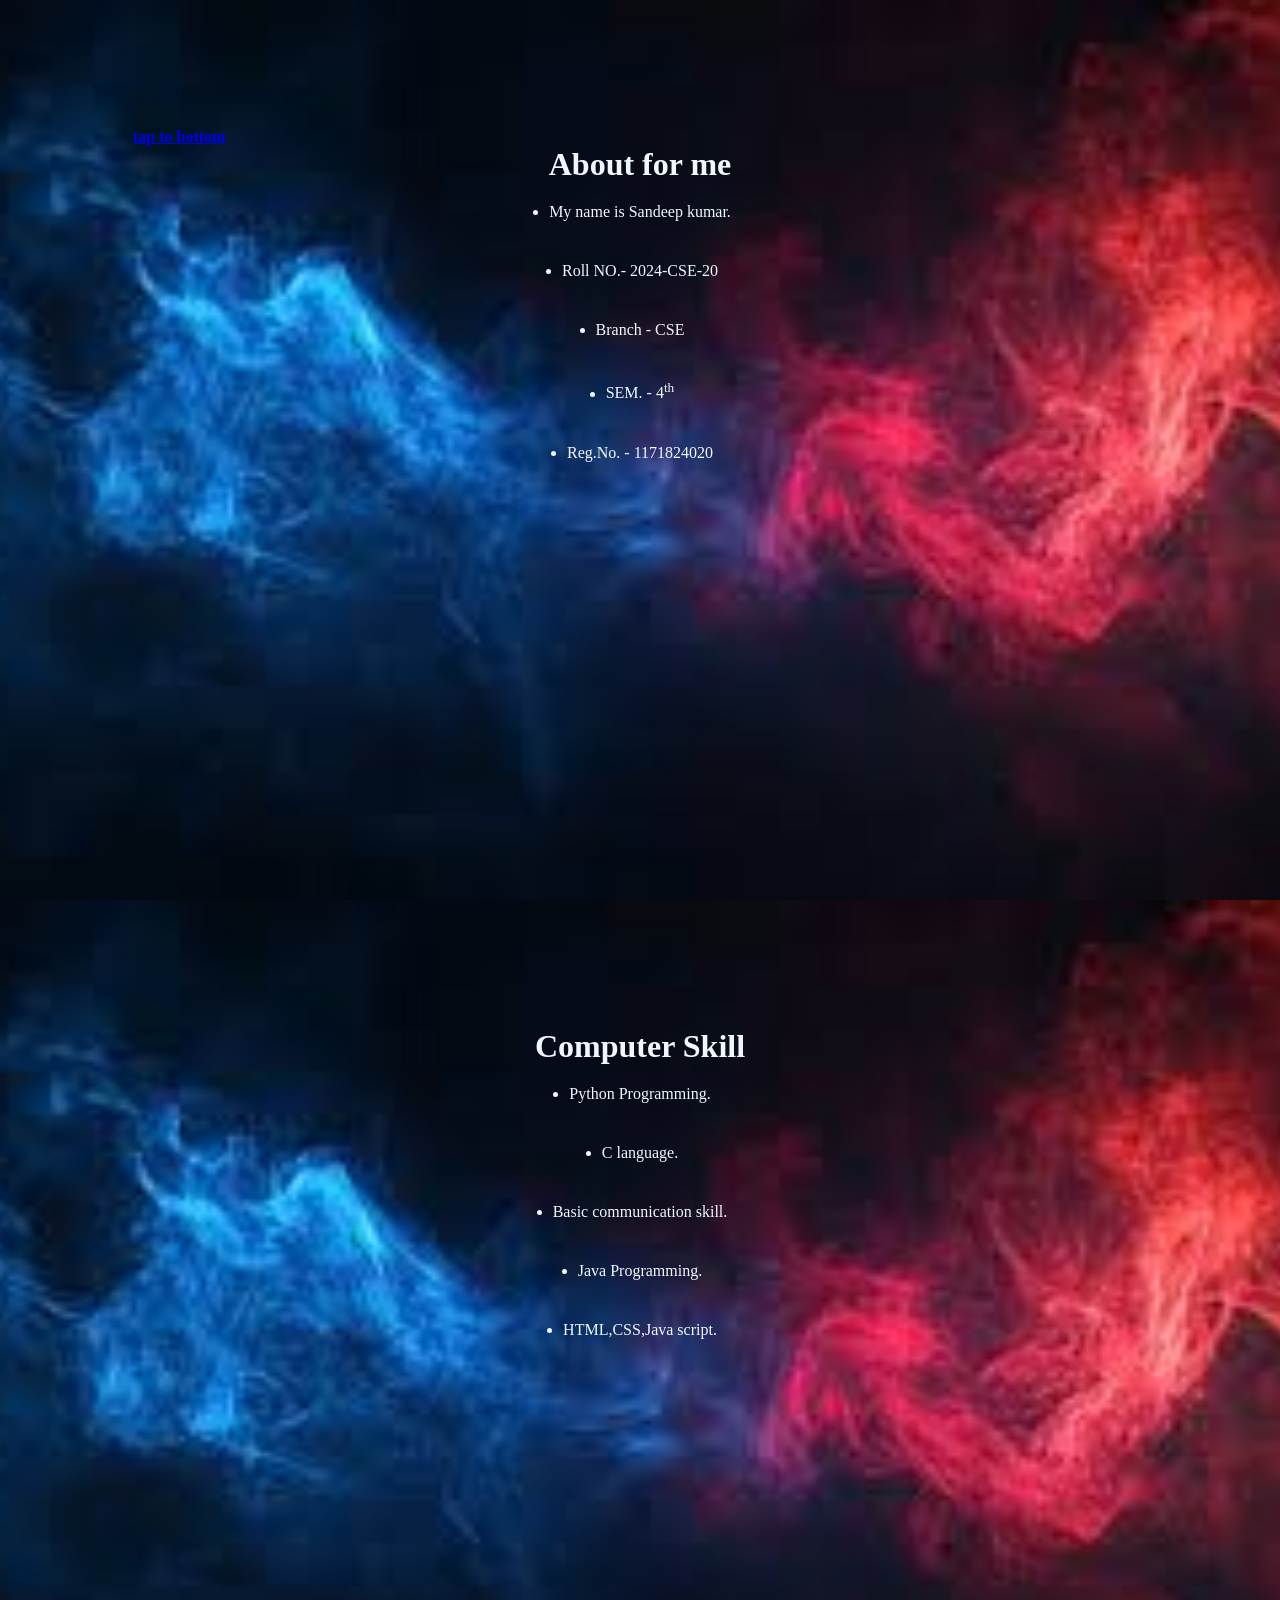
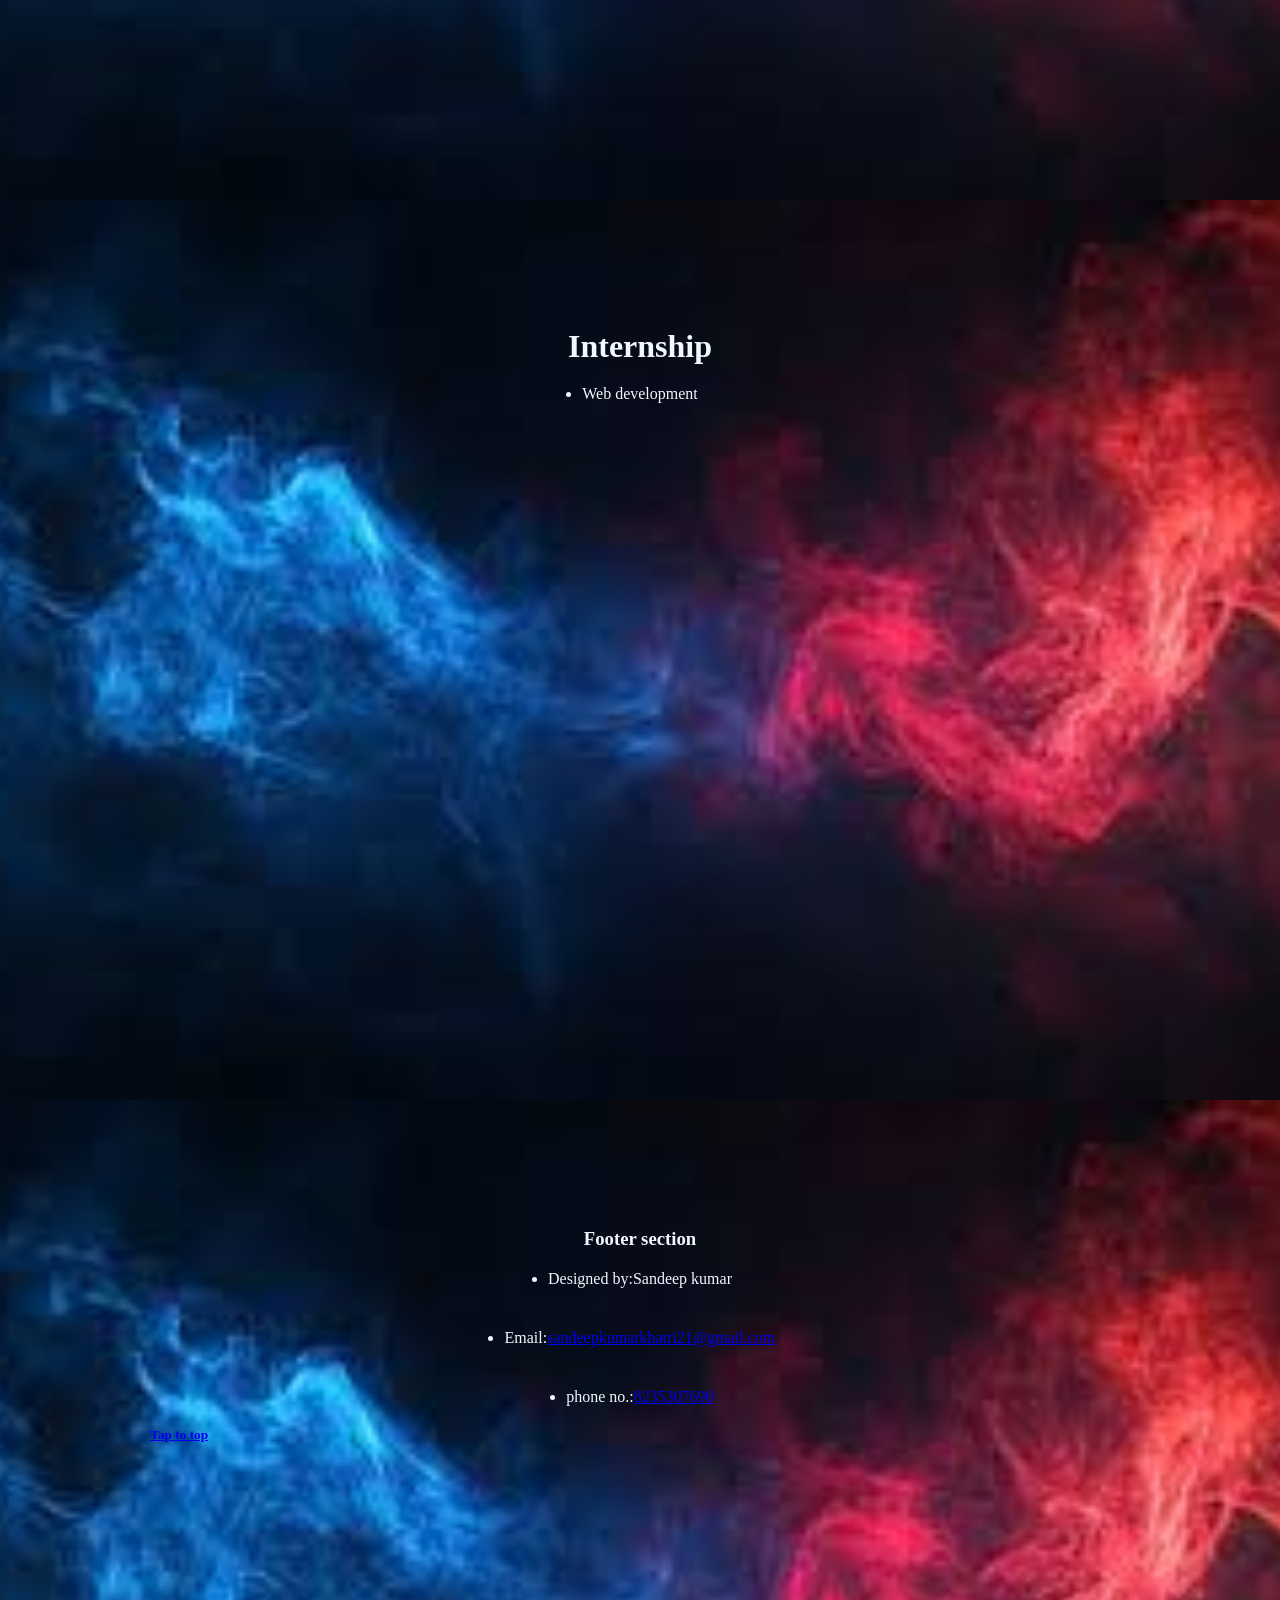
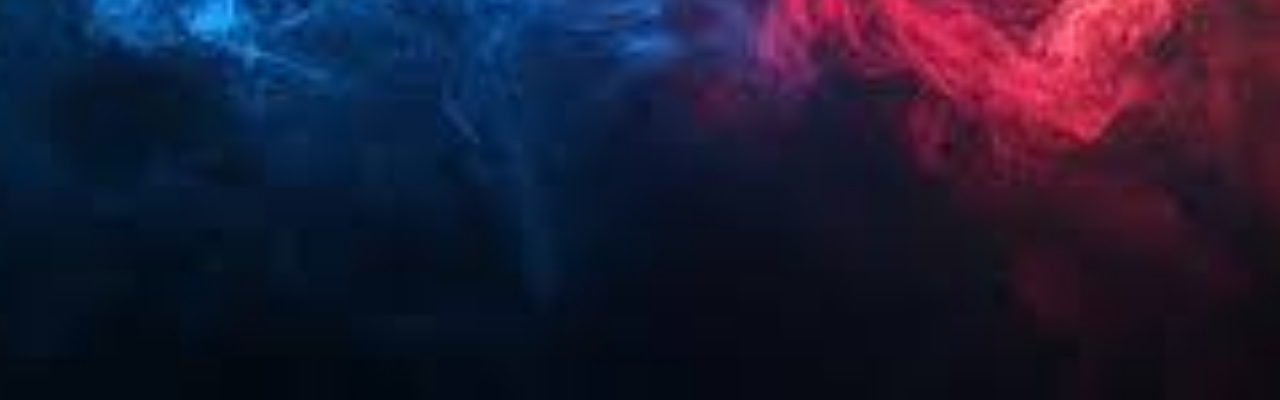
<file: index.html>
<!DOCTYPE HTML>
    <html>
        <head>
            <title>sandeep ka webpage</title>
            <link rel="stylesheet" href="style.css">
        </head>
        <body>
            <div class="khatri">
                <h4><a href="#footer">tap to bottom</a></h4>
            <h1>About for me</h1>
            <p>My name is Sandeep kumar.</p>
            <p>Roll NO.- 2024-CSE-20</p>
            <p>Branch - CSE</p>
            <p>SEM. - 4<sup>th</sup></p>
            <P>Reg.No. - 1171824020</P>
            </div>
            <div class="khatri">
                <h1>Computer Skill</h1>
                <p>Python Programming.</p>
                <p>C language.</p>
                <p>Basic communication skill.</p>
                <p>Java Programming.</p>
                <P>HTML,CSS,Java script.</P>

            </div>
            <div class="khatri">
                <h1>Internship</h1>
                <p>Web development</p>
            </div>
            <div class="khatri">
                <h3 id="footer">Footer section</h3>
                <p>Designed by:Sandeep kumar</p>
                <p>Email:<a href="mailto:sandeepkumarkhatri21@gmail.com">sandeepkumarkhatri21@gmail.com</a></p>
                <p>phone no.:<a href="tel:8235307690">8235307690</a></p>
                <h5><a href="#top">Tap to top</a></h5>

            </div>
            
        </body>
    </html>
</file>
<file: style.css>
.khatri {
    text-align: center;

    /*background-image: url ("https://encrypted-tbn0.gstatic.com/images?q=tbn:ANd9GcSnUVdYoo_BG8u0MfdXGxKjjdCIxILMVDzJJw&s");*/
    background-image: url("sss.jpeg");
    background-size: cover;
    background-position: center;
    display: flex;
    color: aliceblue;
    height: 100vh;
    align-items: center;
    /*justify-content: center;*/
    flex-direction: column;
    padding-top: 10px;
    padding: 10%;
    


}
* {
    margin: 0;
    padding: 0%;
    box-sizing: border-box;
}
p{
    margin: 2%;
    display: list-item
}
h5 {
    padding-right: 90%;
    
}
h4 {
    padding-right: 90%;
}
</file>
